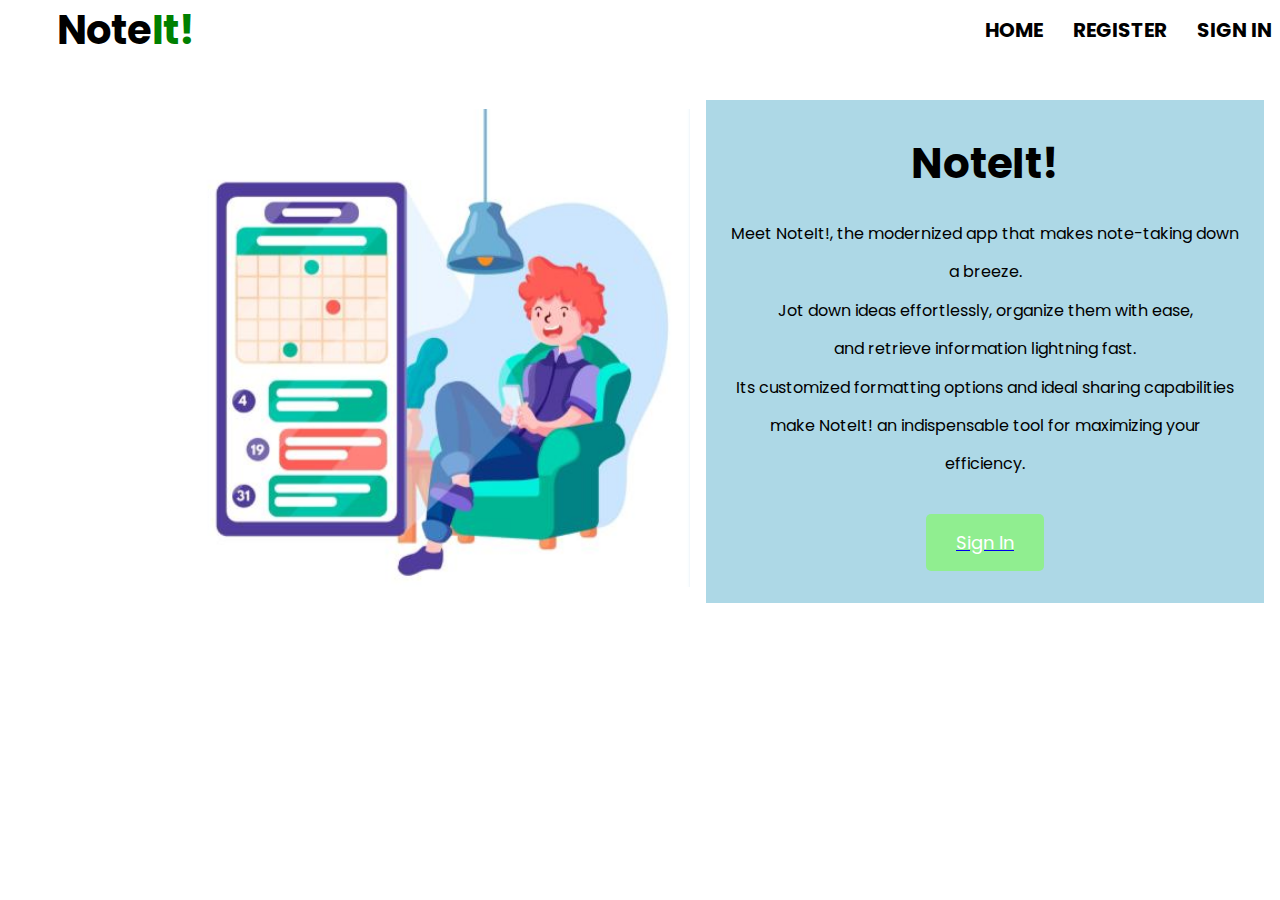
<file: index.html>
<!DOCTYPE html>
<html lang="en">
<head>
    <meta charset="UTF-8">
    <meta name="viewport" content="width=device-width, initial-scale=1.0">
    <link rel="preconnect" href="https://fonts.googleapis.com">
    <link rel="preconnect" href="https://fonts.gstatic.com" crossorigin>
    <link href="https://fonts.googleapis.com/css2?family=Poppins:wght@100;400;700&display=swap" rel="stylesheet">
    <link rel="stylesheet" href="Allpage.css">
    <title>Homepage</title>
</head>
<body>
    <div class="wrapper">
        <nav>
            <label class="logo">Note<span>It!</span></label>
            <ul>
                <li><a href="Homepage.html">HOME</a></li>
                <li><a href="Register.html">REGISTER</a></li>
                <li><a href="index.html">SIGN IN</a></li>
            </ul>
        </nav>

        <div class="homepage-content">
            <div class="left">
                <img src="images/kids.png" alt="logo">
            </div>
            <div class="right">
                <h2>Note<span>It!</span></h2>
                <p>
                  Meet NoteIt!, the modernized app that makes note-taking down a breeze.<br>
                  Jot down ideas effortlessly, organize them with ease,<br>
                  and retrieve information lightning fast.<br>
                  Its customized formatting options and ideal sharing capabilities<br>
                  make NoteIt! an indispensable tool for maximizing your efficiency.
                </p>
                <div class="button">
                    <a href="Login.html"><button class="primary button"> Sign In</button></a>
                </div>
            </div>
        </div>
    </div>
</body>
</html>
</file>
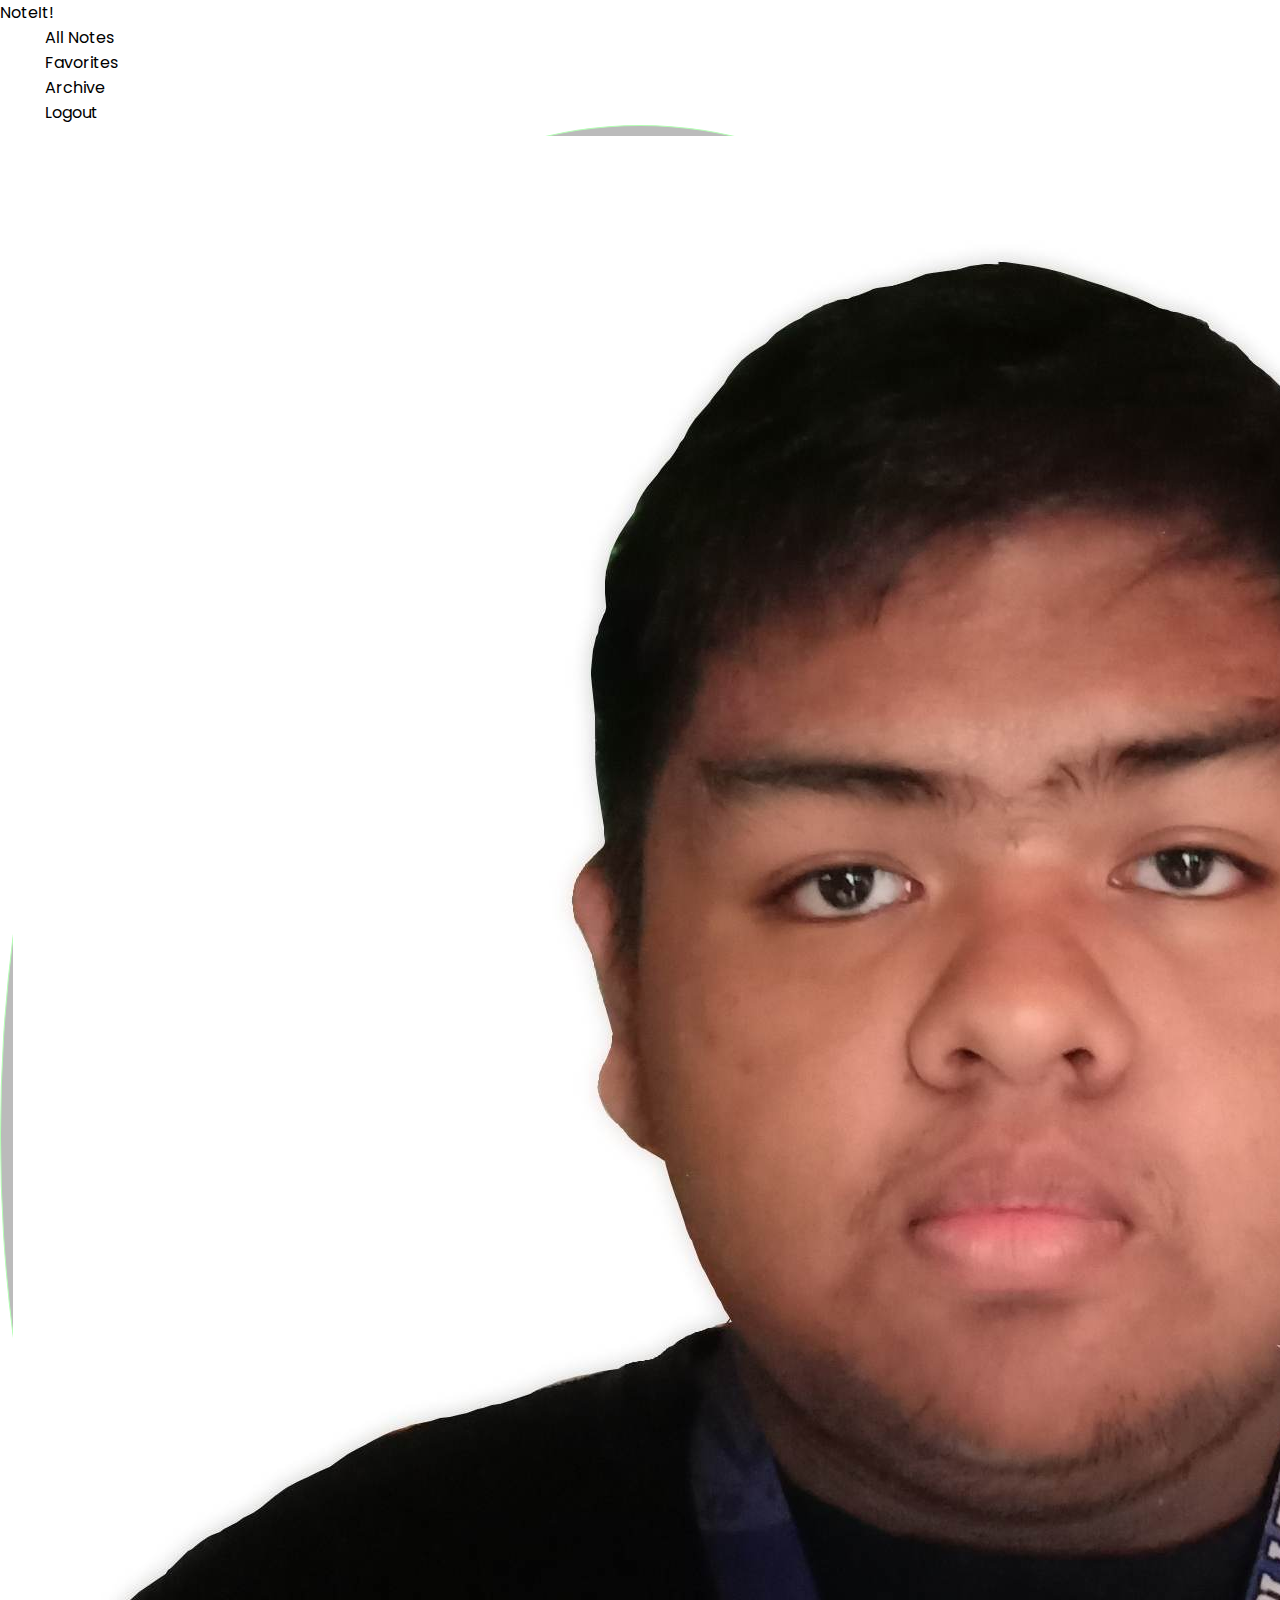
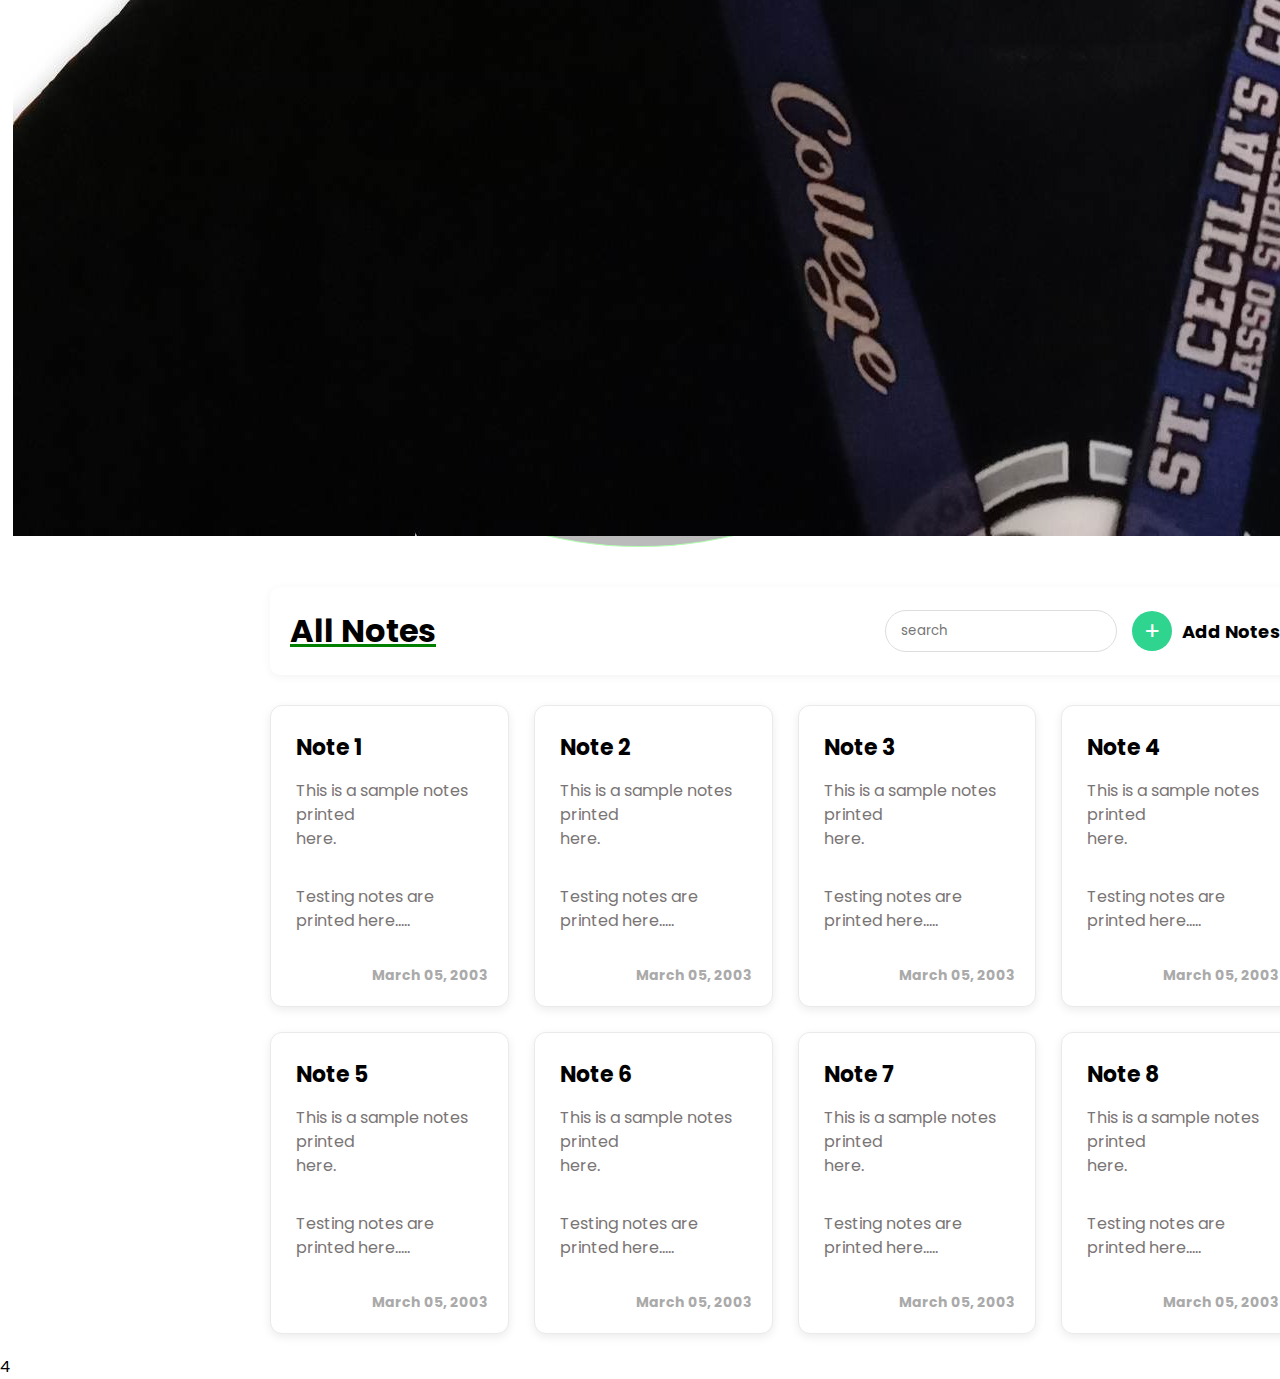
<file: Dashboard.html>
<!DOCTYPE html>
<html lang="en">
<head>
    <meta charset="UTF-8">
    <meta name="viewport" content="width=device-width, initial-scale=1.0">
    <link rel="preconnect" href="https://fonts.googleapis.com">
    <link rel="preconnect" href="https://fonts.gstatic.com" crossorigin>
    <link href="https://fonts.googleapis.com/css2?family=Poppins:wght@100;400;700&display=swap" rel="stylesheet">
    <link rel="stylesheet" href="Allpage.css">
    <title>Admin Dashboard</title>
</head>
<body>
    <div class="admin-wrapper">
        <div class="sidebar">
            <div class="logo">
                <p>Note<span>It!</span></p>
            </div>
                <ul>
                    <li><a href="#"><img src="images/notes.png" alt="notes">All Notes</a></li>
                    <li><a href="#"><img src="images/favorites.png" alt="favorites">Favorites</a></li>
                    <li><a href="#"><img src="images/archive.png" alt="archive">Archive</a></li>
                    <li><a href="#"><img src="images/logout.png" alt="logout">Logout</a></li>
                </ul>
                    <div class="username">
                     <img src="images/Aljun.jpg" alt="profile"><p>Hi Aljun<br>Welcome Back.</p>
                </div>
        </div>

        <!--Main-->
        <div class="main-content">
            <div class="header-container">
                <div class="header">
                    <p>All Notes</p>
                </div>
                <div class="searchbtn">
                    <input type="text" class="search" placeholder="search">
                    <button class="add-note">+</button>
                    <p>Add Notes</p>
                </div>
            </div>

            <!--NOTEPAGE-->
            <div class="notepage">
                <div class="boxes">
                    <div class="box">
                        <h1>Note 1</h1>
                        <p>This is a sample notes printed <br>here.</p>
                        <p><br>Testing notes are printed here.....</p>
                        <h5>March 05, 2003</h5>
                    </div>
                    <div class="box">
                        <h1>Note 2</h1>
                        <p>This is a sample notes printed <br>here.</p>
                        <p><br>Testing notes are printed here.....</p>
                        <h5>March 05, 2003</h5>
                    </div>
                    <div class="box">
                        <h1>Note 3</h1>
                        <p>This is a sample notes printed <br>here.</p>
                        <p><br>Testing notes are printed here.....</p>
                        <h5>March 05, 2003</h5>
                    </div>
                    <div class="box">
                        <h1>Note 4</h1>
                        <p>This is a sample notes printed <br>here.</p>
                        <p><br>Testing notes are printed here.....</p>
                        <h5>March 05, 2003</h5>
                    </div>
                    <div class="box">
                        <h1>Note 5</h1>
                        <p>This is a sample notes printed <br>here.</p>
                        <p><br>Testing notes are printed here.....</p>
                        <h5>March 05, 2003</h5>
                    </div>
                    <div class="box">
                        <h1>Note 6</h1>
                        <p>This is a sample notes printed <br>here.</p>
                        <p><br>Testing notes are printed here.....</p>
                        <h5>March 05, 2003</h5>
                    </div>
                    <div class="box">
                        <h1>Note 7</h1>
                        <p>This is a sample notes printed <br>here.</p>
                        <p><br>Testing notes are printed here.....</p>
                        <h5>March 05, 2003</h5>
                    </div>
                    <div class="box">
                        <h1>Note 8</h1>
                        <p>This is a sample notes printed <br>here.</p>
                        <p><br>Testing notes are printed here.....</p>
                        <h5>March 05, 2003</h5>
                    </div>
                </div>
            </div>            
        </div>    
    </div>

    <!-- Note Modal and Overlay -->
    <div id="note-modal-overlay" style="display:none;"></div>
    <div id="note-modal" style="display:none;">
        <div class="modal-content">
            <button id="close-modal" class="modal-close">&times;</button>
            <h2 id="modal-title">Note Details</h2>
            <input type="text" id="modal-note-title" placeholder="Title" maxlength="50" />
            <textarea id="modal-note-content" placeholder="Write your note here..." rows="6"></textarea>
            <div class="modal-actions">
                <button id="save-note" class="modal-save">Save</button>
                <button id="delete-note" class="modal-delete">Delete</button>
            </div>
        </div>
    </div>
    <script src="dashboard.js"></script>
</body>4
</html>
</file>
<file: Allpage.css>
/* Note Modal Styles for Dashboard */
#note-modal-overlay {
    position: fixed;
    top: 0; left: 0; right: 0; bottom: 0;
    background: rgba(0,0,0,0.25);
    z-index: 2000;
}
#note-modal {
    position: fixed;
    inset: 0;
    display: flex;
    align-items: center;
    justify-content: center;
    z-index: 2100;
    pointer-events: none;
}
#note-modal[style*="display: block"] {
    pointer-events: auto;
}
#note-modal .modal-content {
    margin: auto;
    /* already centered by flex parent */
}
#note-modal .modal-content {
    background: #fff;
    border-radius: 16px;
    box-shadow: 0 8px 32px rgba(0,128,0,0.10);
    padding: 32px 28px 24px 28px;
    min-width: 320px;
    max-width: 95vw;
    width: 400px;
    display: flex;
    flex-direction: column;
    position: relative;
}
#note-modal .modal-close {
    position: absolute;
    top: 12px;
    right: 16px;
    background: none;
    border: none;
    font-size: 2rem;
    color: #2fd48f;
    cursor: pointer;
    transition: color 0.2s;
}
#note-modal .modal-close:hover {
    color: #1cae5c;
}
#note-modal h2 {
    color: #222;
    font-size: 1.5rem;
    margin-bottom: 18px;
    text-align: center;
}
#modal-note-title {
    font-size: 1.1rem;
    margin-left: -20px;
    border: 1.5px solid #b2ffb2;
    border-radius: 6px;
    margin-bottom: 16px;
    color: #222;
    background: #f6fff7;
    transition: border 0.2s;
}
#modal-note-title:focus {
    border: 1.5px solid #2fd48f;
    outline: none;
}
#modal-note-content {
    font-size: 1rem;
    margin-left: -20px;
    border: 1.5px solid #b2ffb2;
    border-radius: 6px;
    min-height: 120px;
    color: #222;
    background: #f6fff7;
    margin-bottom: 20px;
    resize: vertical;
    transition: border 0.2s;
}
#modal-note-content:focus {
    border: 1.5px solid #2fd48f;
    outline: none;
}
.modal-actions {
    display: flex;
    justify-content: flex-end;
    gap: 12px;
}
.modal-save {
    background: linear-gradient(90deg, #2fd48f 0%, #1cae5c 100%);
    color: #fff;
    border: none;
    border-radius: 6px;
    padding: 10px 22px;
    font-size: 1rem;
    font-weight: 600;
    cursor: pointer;
    transition: background 0.2s;
}
.modal-save:hover {
    background: linear-gradient(90deg, #1cae5c 0%, #2fd48f 100%);
}
.modal-delete {
    background: #fff;
    color: #e74c3c;
    border: 1.5px solid #e74c3c;
    border-radius: 6px;
    padding: 10px 18px;
    font-size: 1rem;
    font-weight: 600;
    cursor: pointer;
    transition: background 0.2s, color 0.2s;
}
.modal-delete:hover {
    background: #e74c3c;
    color: #fff;
}
@media (max-width: 500px) {
    #note-modal .modal-content {
        width: 98vw;
        min-width: unset;
        padding: 18px 4vw 12px 4vw;
    }
}

*{
    margin: 0;
    padding: 0;
    font-family: 'Poppins', system-ui;
}

body{
    background-color: transparent;
}

.wrapper{
    display: flex;
    justify-content: center;
    align-items: center;
}

/* NAVIGATION */
nav {
    background-color: white;
    height: 60px;
    width: 100%;
    display: flex;
    align-items: center;
    justify-content: space-between;
    padding: 0 7px;
    position: fixed;
    top: 0;
    left: 0;
    z-index: 100;
}

label.logo {
    font-size: 40px;
    color: black;
    font-weight: bold;
    margin-left: 50px;
    cursor: pointer;
}

label.logo span {
    color: green;
}

nav ul {
    display: flex;
    list-style: none;
}

nav ul li {
    margin: 0 15px;
}

nav ul li a {
    text-decoration: none;
    color: black;
    font-size: 20px;
    font-weight: bold;
}

nav ul li a:hover {
    border-bottom: 2px solid green;
    color: green;
}

/* MAIN CONTENT FOR LOGIN*/
.form-container {
    display: flex;
    justify-content: center;
    align-items: center;
    margin-top: 80px;
}

form {
    background: white;
    padding: 10px;
    border-radius: 8px;
    width: 400px;
    text-align: center;
}

form h1 {
    font-size: 3.5rem;
    margin-bottom: 50px;
    text-align: center;
}

form h1 span {
    color: green;
}

.input-box {
    margin-bottom: 20px;
    width: 100%;
}

.input-box input {
    width: 100%;
    padding: 10px;
    border-radius: 5px;
    border: 1px solid lightgray;
    font-size: 16px;
    margin-bottom: 20px;
}

.input-box input::placeholder {
    color: lightgray;
}

.remember-forgot {
    display: flex;
    justify-content: space-between;
    width: 100%;
    position: relative;
    margin: -25px -10px 35px;
    margin-bottom: 20px;
}

.remember-forgot label {
    display: flex;
    align-items: center;
    padding-left: 10px; 
}

.remember-forgot a {
    padding-right: 10px;
    color: blue;
    text-decoration: none;
    margin-right: -43px;
}

.remember-forgot a:hover {
    text-decoration: underline;
}

.btn {
    width: 106%;
    padding: 10px;
    position: relative ;
    background-color: lightgreen;
    border: none;
    border-radius: 5px;
    font-size: 16px;
    cursor: pointer;
    margin: 0;
    margin-top: 10%;
}

.btn:hover {
    background-color: green;
    color: white;
}

/* MAIN CONTENT FOR REGISTER */
.register-content{
    display: flex;
    justify-content: space-between;
    align-items: center;
    position: absolute;
    top: 100px;
    left: 140px;
}

.register-content .left img {
    width: 500px;
    height: auto;
    margin-left: 50px;
}

/*Right Side*/
.register-content .right{
    position: relative;
    max-width: 400px;
    width: 100%;
    padding: 40px;
    border-radius: 10px;
    background: white;
    box-shadow: 0 5px 15px rgba(0,0,0,0.1);
}

/* Additional styles for the form */
.greeting {
    font-size: 1.8em;
    margin-bottom: 25px;
    text-align: center;
    color: #333;
}

.form .input-box {
    margin-bottom: 20px;
}

.form .input-box input {
    width: 87%;
    padding: 12px 15px;
    border: 1px solid #ddd;
    border-radius: 8px;
    font-size: 16px;
    transition: border-color 0.3s;
}

.form .input-box input:focus {
    border-color: #4CAF50;
    outline: none;
    box-shadow: 0 0 0 2px rgba(76, 175, 80, 0.2);
}

.terms-container {
    display: flex;
    align-items: center;
    margin: 20px 0;
}

.terms-container input[type="checkbox"] {
    margin-right: 10px;
    width: 18px;
    height: 18px;
}

.terms-container label {
    color: #666;
    font-size: 14px;
}

.button {
    text-align: center;
}

.primary {
    background-color: green;
    color: white;
    border: none;
    padding: 12px 30px;
    border-radius: 4px;
    font-size: 16px;
    cursor: pointer;
    width: 100%;
    transition: background-color 0.3s;
}

.primary:hover {
    background-color: darkgreen;
}

.signin-link {
    text-align: center;
    margin-top: 20px;
    color: #666;
    font-size: 14px;
}

.signin-link a {
    color: green;
    text-decoration: none;
}

/* Button */
.button .primary a{
    padding: 11px 50px;
    border: none;
    background-color: green;
    color: white;
    text-decoration: none;
    font-size: 17px;
    font-weight: bold;
    border-radius: 4px;
    margin: 10px auto;
    margin-top: 20px;
    margin-bottom: 10px;
    cursor: pointer;
    display: block;
}

.button .primary:hover {
    background-color: darkgreen;
}

/* MAIN CONTENT FOR HOMEPAGE */
.homepage-content {
    display: flex;
    justify-content: space-between;
    align-items: center;
    position: absolute;
    top: 100px;
    left: 140px;
}

.homepage-content .left img {
    width: 500px;
    height: auto;
    margin-left: 50px;
}

.homepage-content .right {
    right: 0;
    padding: 32px 24px;
    max-width: 600px;
    width: 100%;
    background-color: lightblue;
    position: relative;
    height: auto;
    box-sizing: border-box;
    margin: 0 16px;
}

.homepage-content .right h2 {
    font-size: 42px;
    margin-bottom: 20px;
    text-align: center;
}

.homepage-content .right p {
    line-height: 2.4;
    margin-bottom: 30px;
    text-align: center;
}

.homepagecontent .right span {
    color: green;
}

.button{
    display: flex;
    justify-content: center;
    align-items: flex-start;
    width: 100%;
    margin-top: 0;
}

.button .primary {
    background-color: lightgreen;
    border: none;
    padding: 15px 30px;
    font-size: 18px;
    cursor: pointer;
    border-radius: 5px;
    margin: 0 auto;
    display: block;
}

.button .primary:hover {
        min-width: 320px;
        max-width: 900px;
        width: 100%;
        box-sizing: border-box;

/* MAIN CONTENT FOR ADMIN DASHBOARD */
.admin-wrapper {
    display: flex;
    min-height: 100vh;
}

.sidebar {
    width: 250px;
    height: 100vh;
    position: fixed;
    padding: 30px 0;
    background-color: #2fd48f;
    display: flex;
    flex-direction: column;
}

.logo p {
    font-weight: bold;
    font-size: 32px;
    text-align: center;
    margin-bottom: 30px;
}

.logo span {
    font-weight: bold;
    color: #fff;
}

        font-size: 1.1rem;
        padding: 10px 12px;
        border: 1.5px solid #b2ffb2;
        border-radius: 6px;
        margin-bottom: 16px;
        color: #222;
        background: #f6fff7;
        transition: border 0.2s;
        width: 100%;
        box-sizing: border-box;
    align-items: center; 
}

ul li a {
    color: #000;
    display: flex;
    text-decoration: none;
    align-items: center;
    width: 100%;
}

ul li a img {
    width: 25px;
    margin-right: 20px;
}

ul li a span {
    display: inline-block;
}

.sidebar ul li:hover{
    background: lightslategray;
}

.sidebar ul li:hover a{
    color: white;
}

.username{
    display: flex;
        font-size: 1rem;
        padding: 10px 12px;
        border: 1.5px solid #b2ffb2;
        border-radius: 6px;
        min-height: 120px;
        color: #222;
        background: #f6fff7;
        margin-bottom: 20px;
        resize: vertical;
        transition: border 0.2s;
        width: 100%;
        box-sizing: border-box;
    background-color: #bbb;
    border-radius: 50%;
    display: flex;
    object-fit: cover;
}

.username p {
    font-size: 14px;
    line-height: 1.4;
}

.main-content{
    margin-left: 250px;
    width: calc(100% - 250px);
    padding: 20px;
}

.header-container {
    display: flex;
    align-items: center;
    justify-content: space-between;
    padding: 20px;
    background-color: white; 
    border-radius: 10px;
    box-shadow: 0 2px 10px rgba(0,0,0,0.05);
    margin-bottom: 30px;
}

.header p {
    font-size: 32px;
    font-weight: bold;
    margin: 0; 
    text-decoration: underline green;
}

.searchbtn {
    display: flex;
    align-items: center;
}

.searchbtn p {
    font-size: 18px;
    font-weight: bold;
    margin-left: 10px;
}

.search{
    border: 1px solid #ddd;
    border-radius: 50px;
    outline: none;
    padding: 10px 15px;
    margin-right: 15px;
    width: 200px;
}

.add-note{
    border: none;
    background-color: #2fd48f;
    color: white;
    font-size: 24px;
    border-radius: 50%;
    width: 40px;
    height: 40px;
    cursor: pointer;
    display: flex;
    align-items: center;
    justify-content: center;
    transition: background-color 0.3s;
}

.add-note:hover {
    background-color: #25b87a;
}

.notepage {
    display: flex;
    flex-direction: column;
    width: 100%;
}

.boxes {
    display: grid;
    grid-template-columns: repeat(auto-fill, minmax(280px, 1fr));
    gap: 25px;
    width: 100%;
}

.boxes h1{
    margin-bottom: 15px;
    font-size: 22px;
}

.boxes p{
    color: #7a7575;
    line-height: 1.5;
    margin-bottom: 10px;
}

.box {
    min-height: 250px;
    border: 1px solid #eaeaea;
    border-radius: 12px;
    padding: 25px;
    position: relative;
    background: #fff;
    box-shadow: 0 3px 10px rgba(0,0,0,0.08);
    display: flex;
    flex-direction: column;
    justify-content: flex-start;
    transition: transform 0.3s, box-shadow 0.3s;
}

.box:hover {
    transform: translateY(-5px);
    box-shadow: 0 5px 15px rgba(0,0,0,0.1);
}

.box h5{
    font-size: 14px;
    color: #aaa;
    position: absolute;
    bottom: 20px;
    right: 20px;
    margin: 0;
}

.boxes .box .dot{
    position: absolute;
    bottom: 20px;
    left: 20px;
    width: 12px;
    height: 12px;
    background-color: #FFCC00;
    border-radius: 50%;
}

/* Responsive adjustments */
@media (max-width: 1200px) {
.boxes {
    grid-template-columns: repeat(auto-fill, minmax(250px, 1fr));
}
}

@media (max-width: 992px) {
.header-container {
    flex-direction: column;
    align-items: flex-start;
}

.searchbtn {
    margin-top: 15px;
    width: 100%;
    justify-content: space-between;
}

.search {
    flex-grow: 1;
    margin-right: 10px;
}
}

@media (max-width: 768px) {
.sidebar {
    width: 200px;
}

.main-content {
    margin-left: 200px;
    width: calc(100% - 200px);
}

.boxes {
    grid-template-columns: repeat(auto-fill, minmax(100%, 1fr));
}
}

@media (max-width: 576px) {
.sidebar {
    width: 70px;
    padding: 20px 0;
}

.logo p {
    font-size: 20px;
}

.sidebar ul li a span {
    display: none;
}

.sidebar ul li a img {
    margin-right: 0;
}

.username {
    flex-direction: column;
    margin-left: 0;
    text-align: center;
}

.username p {
    display: none;
}

.main-content {
    margin-left: 70px;
    width: calc(100% - 70px);
}

.header p {
    font-size: 24px;
}
}

@media (min-width: 1200px) {
.boxes {
    grid-template-columns: repeat(4, 1fr);
}
}

@media (max-width: 1000px) {
.boxes {
    grid-template-columns: repeat(2, 1fr);
    max-width: 98vw;
}

.sidebar {
    width: 200px;
}

.header-container {
    margin-left: 220px;
}

.notepage {
    margin-left: 200px;
}

.homepage-content {
    flex-direction: column;
    align-items: center;
    left: 0;
    top: 80px;
    position: relative;
}
.homepage-content .left img {
    width: 80vw;
    max-width: 350px;
    margin: 0 auto 24px auto;
    display: block;
}
.homepage-content .right {
    max-width: 95vw;
    padding: 24px 8px;
    margin: 0 auto;
}
}


@media (max-width: 576px) {
.boxes {
    grid-template-columns: repeat(1, 1fr);
    max-width: 100vw;
}

.sidebar {
    width: 150px;
}

.header-container {
    margin-left: 170px;
}

.notepage {
    margin-left: 150px;
}

.homepage-content {
    flex-direction: column;
    align-items: center;
    left: 0;
    top: 60px;
    position: relative;
}
.homepage-content .left img {
    width: 90vw;
    max-width: 250px;
    margin: 0 auto 16px auto;
    display: block;
}
.homepage-content .right {
    max-width: 98vw;
    padding: 16px 4px;
    margin: 0 auto;
}
}
</file>
